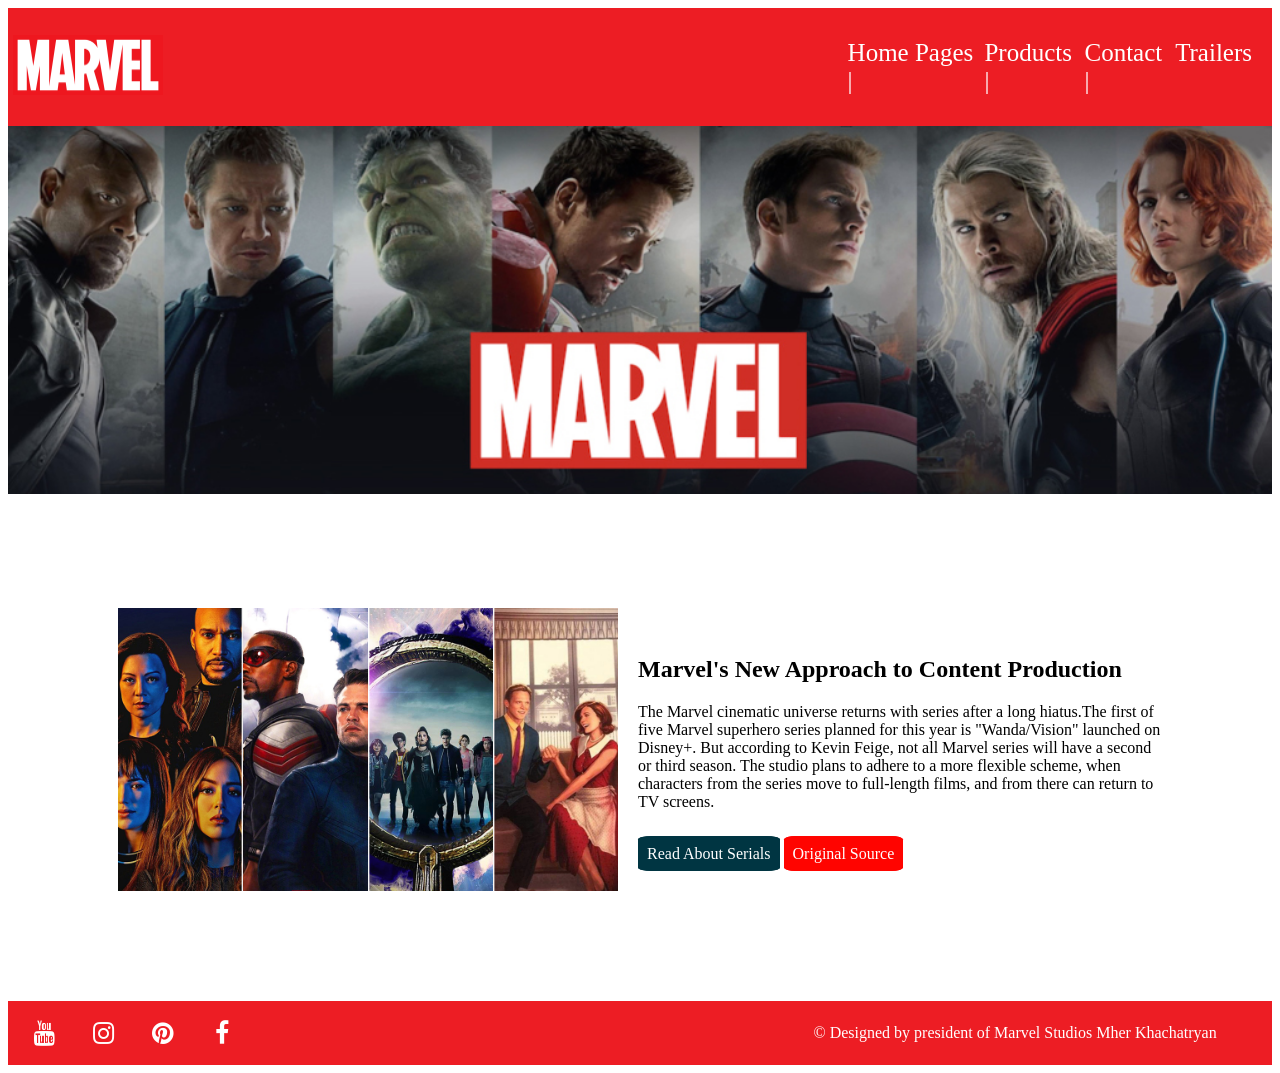
<file: Marvel fan web page/index.html>
<!DOCTYPE html>
<html>
<head>
	<link rel="stylesheet" href="https://cdnjs.cloudflare.com/ajax/libs/font-awesome/4.7.0/css/font-awesome.min.css">
	<link rel="stylesheet" type="text/css" href="CSS\style.css">
	<link rel="icon" type="images/jpeg" href="img/marvel_favicon.png">
	<title> Marvel.com | The Official Site for Marvel entertainment </title>
</head>
<body>	
	<div class="header">
		<a  href="https://www.marvel.com/"><img id="logo" src="img/1200px-MarvelLogo.svg.png"></a>	
		<ul>
			<li><a href="index.html">Home Pages |</a></li>
			<li><a href="products.html">Products |</a> </li>
			<li><a href="contact.html">Contact |</a></li>
			<li><a href="Trailers.html">Trailers</a></li>		
		</ul> 
	</div>
	<!----------------------------------------------------HEADER END----------------------------------------------->


		<img id="avenger" src="img/avengers.jpg">
		<div class="main">
			<img src="img/serials-marvel-shows.jpeg">
			<div class="child">
			<h2>Marvel's New Approach to Content Production</h2>
			<p>The Marvel cinematic universe returns with series after a long hiatus.The first of five Marvel superhero series planned for this year is "Wanda/Vision" launched on Disney+. But according to Kevin Feige, not all Marvel series will have a second or third season. The studio plans to adhere to a more flexible scheme, when characters from the series move to full-length films, and from there can return to TV screens. </p> <br>
			<a href="products.html" id="blueBtn">Read About Serials</a>
			<a href="https://www.kinopoisk.ru/media/article/4003826/" id="redBtn">Original Source</a> 
			</div>
		</div>

<!----------------------------------------------------MAIN END----------------------------------------------->
	<div class="footer">
		<a href="http://youtube.com/marvel" class="fa fa-youtube"></a>
		<a href="http://instagram.com/marvel" class="fa fa-instagram"></a>
		<a href="https://www.pinterest.com/marvelofficial" class="fa fa-pinterest"></a>
		<a href="http://facebook.com/marvel" class="fa fa-facebook"></a>
		<p id="fEnd">© Designed by president of Marvel Studios Mher Khachatryan</p>
	</div>
<!----------------------------------------------------FOOTER END----------------------------------------------->	
</body>
</html>
</file>
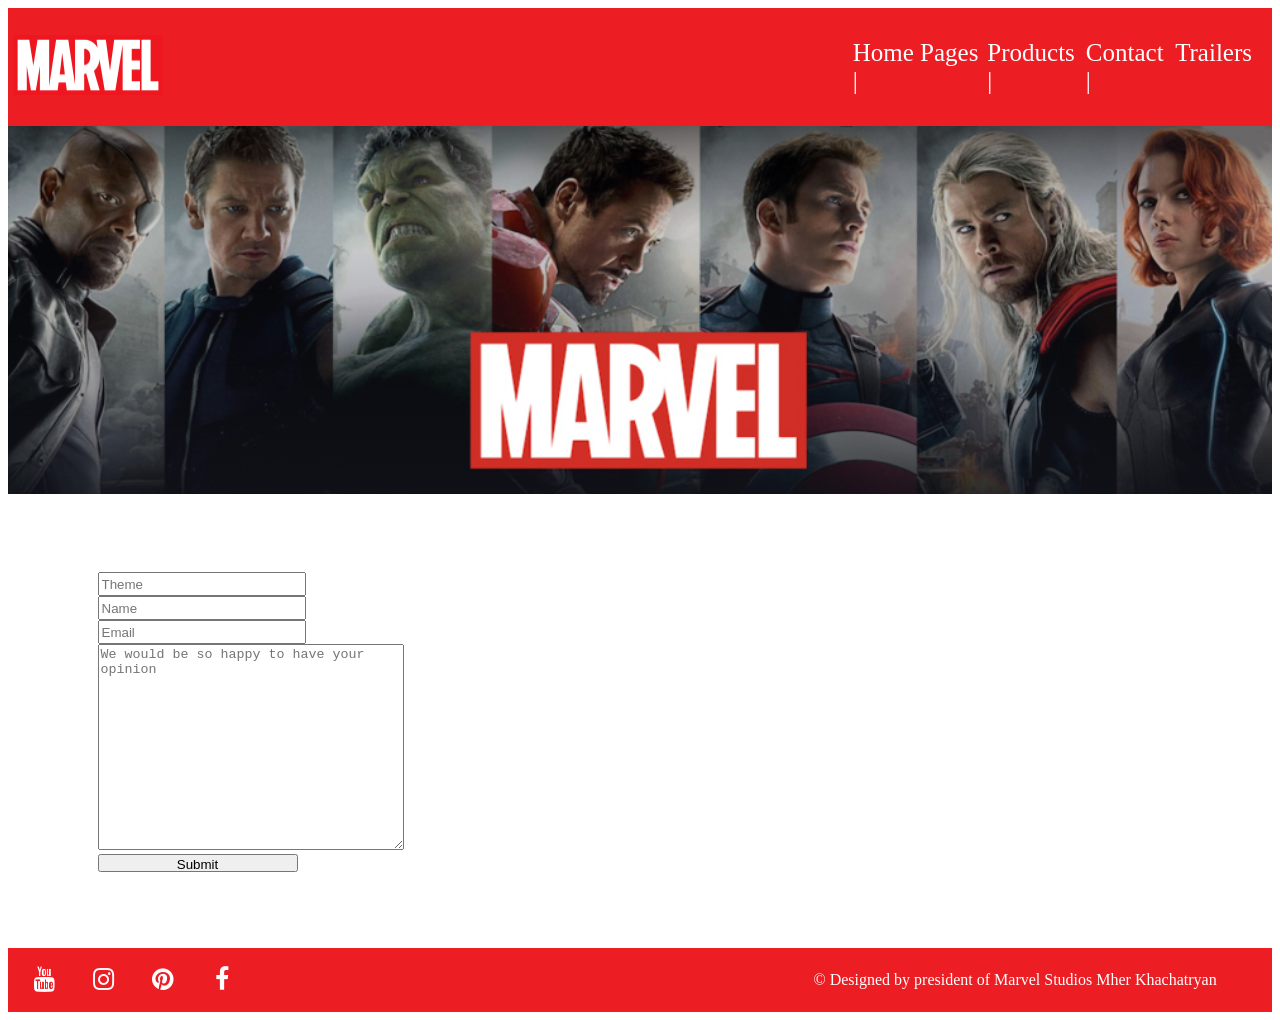
<file: Marvel fan web page/contact.html>
<!DOCTYPE html>
<html>
<head>
	<link rel="stylesheet"href="https://cdnjs.cloudflare.com/ajax/libs/font-awesome/4.7.0/css/font-awesome.min.css">
	<link rel="stylesheet" type="text/css" href="CSS\contact-style.css">
	<link rel="icon" type="images/jpeg" href="img/marvel_favicon.png">
	<title> Marvel.com | The Official Site for Marvel entertainment </title>
</head>
<body>
	<div class="header">
		<a  href="https://www.marvel.com/"><img id="logo" src="img/1200px-MarvelLogo.svg.png"></a>	
		<ul>
			<li><a href="index.html">Home Pages |</a></li>
			<li><a href="products.html">Products |</a> </li>
			<li><a href="contact.html">Contact |</a></li>
			<li><a href="Trailers.html">Trailers</a></li>		
		</ul> 
	</div>
<!----------------------------------------------------HEADER END-------------------------------------------------->
	<img id="avenger" src="img/avengers.jpg">
	<div class="main">
		<form action="#">
			<input type="text" placeholder="Theme">
			<br>
			<input type="email" placeholder="Name">
			<br>
			<input type="password" placeholder="Email">
			<br>
			<textarea placeholder="We would be so happy to have your opinion"></textarea>
			<br>
			<input type="submit">
		</form>
		<iframe src="https://www.google.com/maps/embed?pb=!1m18!1m12!1m3!1d761.890959130393!2d44.47943682918607!3d40.19651912309514!2m3!1f0!2f0!3f0!3m2!1i1024!2i768!4f13.1!3m3!1m2!1s0x406abd719b57919b%3A0x6f5b51aee4e64196!2z0KLRg9C80L4!5e0!3m2!1sru!2s!4v1615459229283!5m2!1sru!2s" width="600" height="450" style="border:0;" allowfullscreen="" loading="lazy"></iframe>
	</div>

<!----------------------------------------------------MAIN END----------------------------------------------->

	<div class="footer">
		<a href="http://youtube.com/marvel" class="fa fa-youtube"></a>
		<a href="http://instagram.com/marvel" class="fa fa-instagram"></a>
		<a href="https://www.pinterest.com/marvelofficial" class="fa fa-pinterest"></a>
		<a href="http://facebook.com/marvel" class="fa fa-facebook"></a>
		<p id="fEnd">© Designed by president of Marvel Studios Mher Khachatryan</p>
	</div>

<!----------------------------------------------------FOOTER END----------------------------------------------->

</body>
</html>
</file>
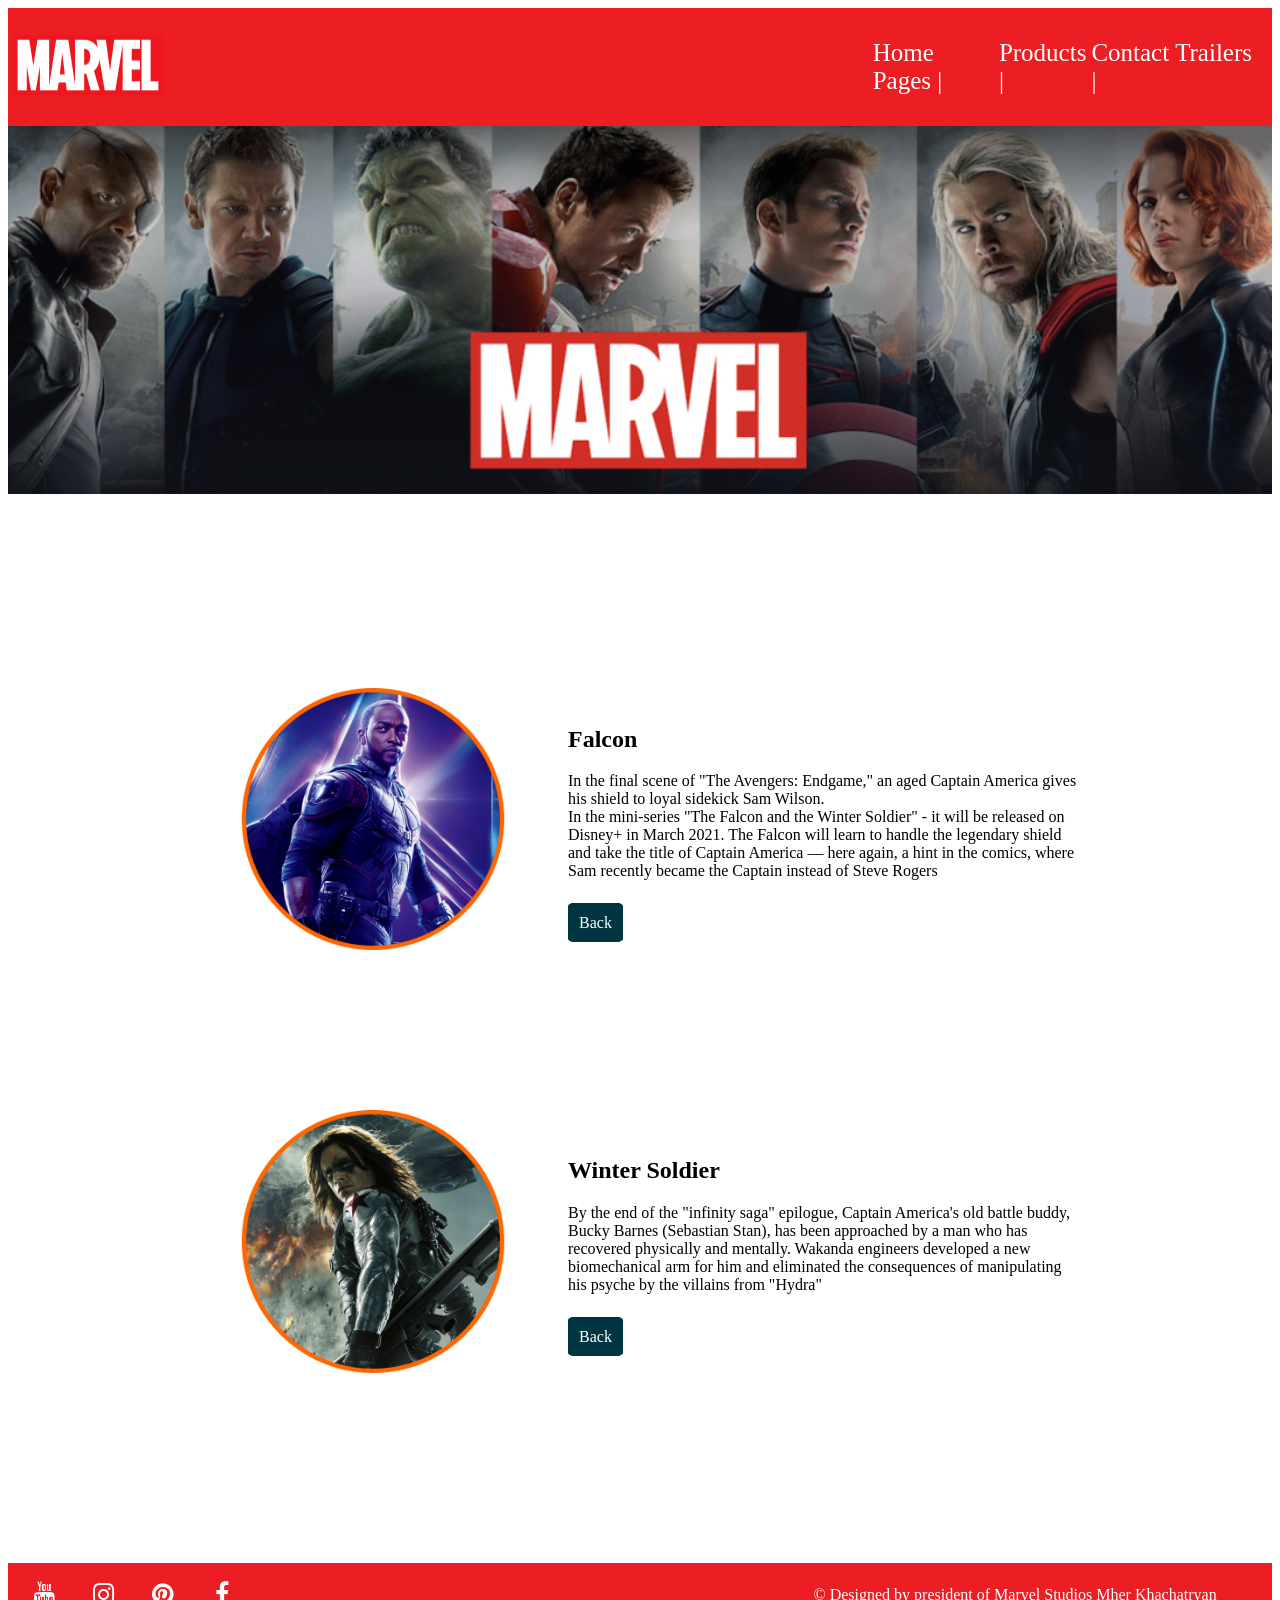
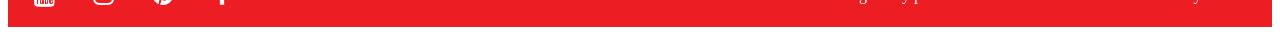
<file: Marvel fan web page/Fsingle.html>
<!DOCTYPE html>
<html>
<head>
	<link rel="stylesheet"href="https://cdnjs.cloudflare.com/ajax/libs/font-awesome/4.7.0/css/font-awesome.min.css">
	<link rel="stylesheet" type="text/css" href="CSS\Fsingle.css">
	<link rel="icon" type="images/jpeg" href="img/marvel_favicon.png">
	<title> Marvel.com | The Official Site for Marvel entertainment </title>
</head>
<body>
	<div class="header">
		<a  href="https://www.marvel.com/"><img id="logo" src="img/1200px-MarvelLogo.svg.png"></a>	
		<ul>
			<li><a href="index.html">Home Pages |</a></li>
			<li><a href="products.html">Products |</a> </li>
			<li><a href="contact.html">Contact |</a></li>
			<li><a href="Trailers.html">Trailers</a></li>		
		</ul> 
	</div>
<!----------------------------------------------------HEADER END-------------------------------------------------->
	<img id="avenger" src="img/avengers.jpg">
	<div class="main">
		<div class="falcon">
			<img src="img/960.png">
			<div class="child">
				<h2>Falcon</h2>
				<p>In the final scene of "The Avengers: Endgame," an aged Captain America gives his shield to loyal sidekick Sam Wilson.<br>In the mini-series "The Falcon and the Winter Soldier" - it will be released on Disney+ in March 2021. The Falcon will learn to handle the legendary shield and take the title of Captain America — here again, a hint in the comics, where Sam recently became the Captain instead of Steve Rogers </p> <br>
				<a href="products.html" id="blueBtn">Back</a>
			</div>
		</div>
		<div class="winter">
			<img src="img/90.png">
			<div class="child">
				<h2>Winter Soldier</h2>
				<p>By the end of the "infinity saga" epilogue, Captain America's old battle buddy, Bucky Barnes (Sebastian Stan), has been approached by a man who has recovered physically and mentally. Wakanda engineers developed a new biomechanical arm for him and eliminated the consequences of manipulating his psyche by the villains from "Hydra" </p> <br>
				<a href="products.html" id="blueBtn">Back</a>
			</div>
		</div>
			
		</div>
<!----------------------------------------------------MAIN END----------------------------------------------->
	<div class="footer">
		<a href="http://youtube.com/marvel" class="fa fa-youtube"></a>
		<a href="http://instagram.com/marvel" class="fa fa-instagram"></a>
		<a href="https://www.pinterest.com/marvelofficial" class="fa fa-pinterest"></a>
		<a href="http://facebook.com/marvel" class="fa fa-facebook"></a>
		<p id="fEnd">© Designed by president of Marvel Studios Mher Khachatryan</p>
	</div>

<!----------------------------------------------------FOOTER END----------------------------------------------->
</body>
</html>
</file>
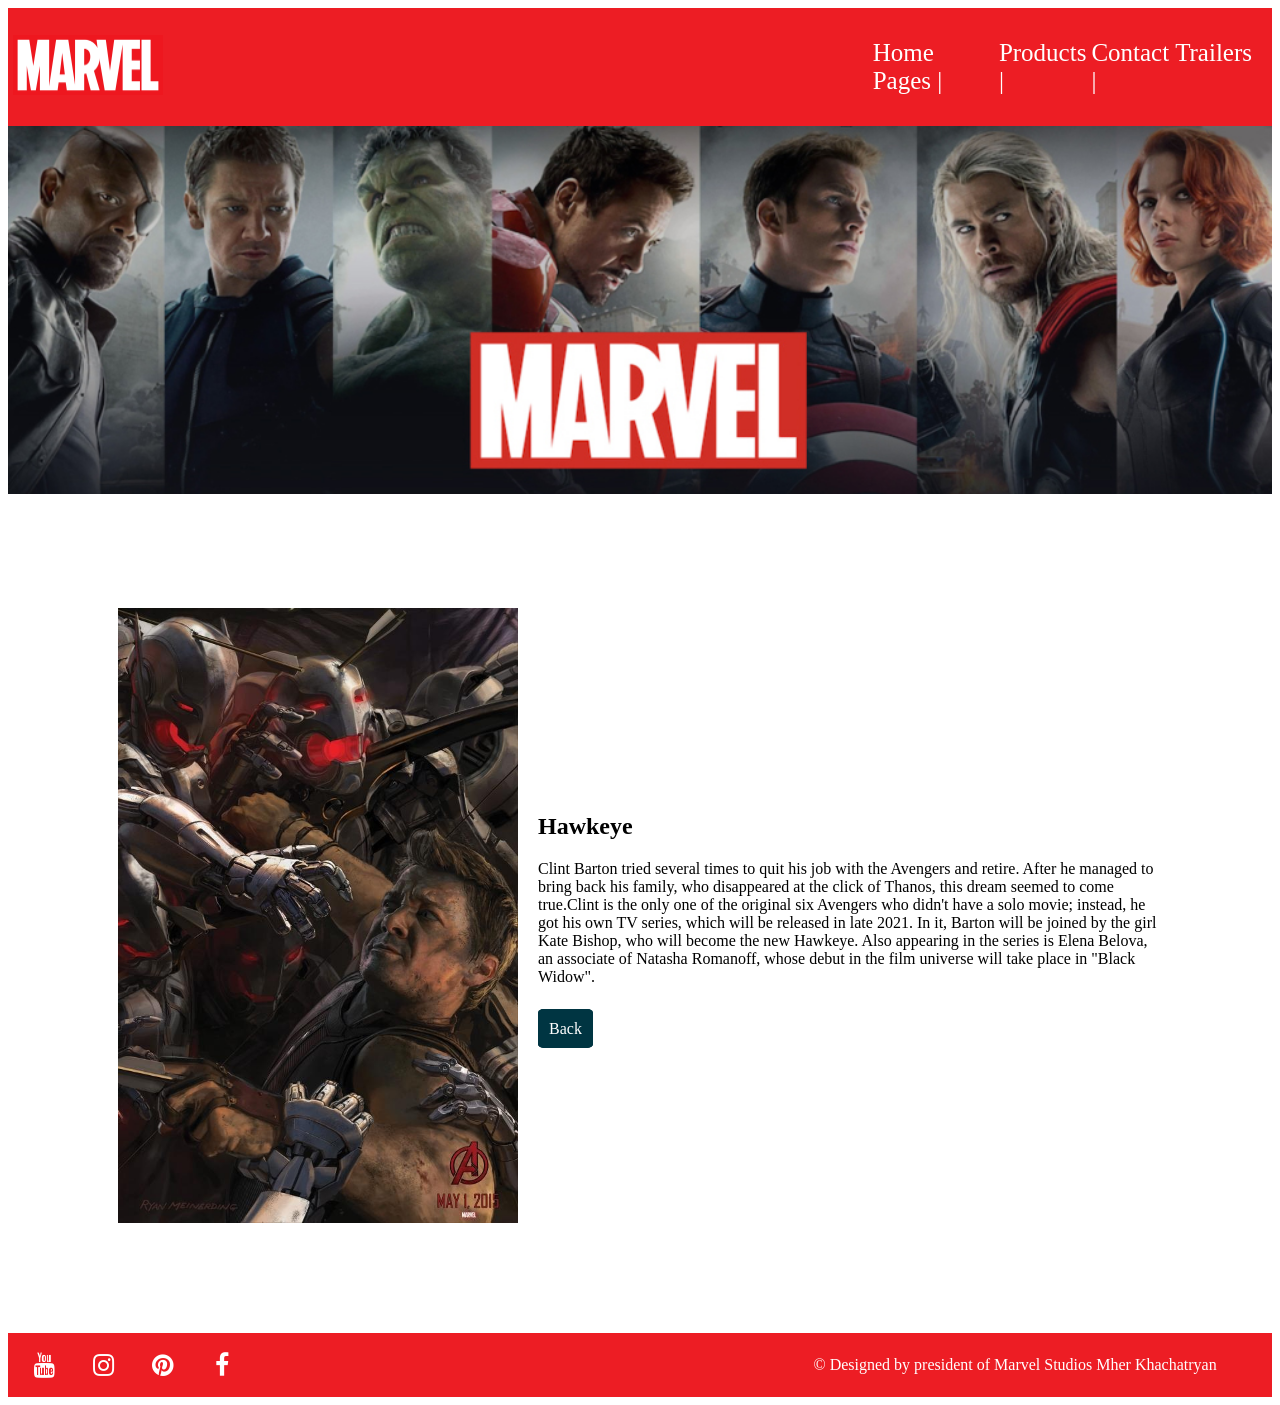
<file: Marvel fan web page/Hsingle.html>
<!DOCTYPE html>
<html>
<head>
	<link rel="stylesheet"href="https://cdnjs.cloudflare.com/ajax/libs/font-awesome/4.7.0/css/font-awesome.min.css">
	<link rel="stylesheet" type="text/css" href="CSS\Hsingle.css">
	<link rel="icon" type="images/jpeg" href="img/marvel_favicon.png">
	<title> Marvel.com | The Official Site for Marvel entertainment </title>
</head>
<body>
	<div class="header">
		<a  href="https://www.marvel.com/"><img id="logo" src="img/1200px-MarvelLogo.svg.png"></a>	
		<ul>
			<li><a href="index.html">Home Pages |</a></li>
			<li><a href="products.html">Products |</a> </li>
			<li><a href="contact.html">Contact |</a></li>
			<li><a href="Trailers.html">Trailers</a></li>		
		</ul> 
	</div>
<!----------------------------------------------------HEADER END-------------------------------------------------->
	<img id="avenger" src="img/avengers.jpg">
	<div class="main">
			<img src="img/Hawkeye.jpg">
			<div class="child">
				<h2>Hawkeye</h2>
				<p>Clint Barton tried several times to quit his job with the Avengers and retire. After he managed to bring back his family, who disappeared at the click of Thanos, this dream seemed to come true.Clint is the only one of the original six Avengers who didn't have a solo movie; instead, he got his own TV series, which will be released in late 2021. In it, Barton will be joined by the girl Kate Bishop, who will become the new Hawkeye. Also appearing in the series is Elena Belova, an associate of Natasha Romanoff, whose debut in the film universe will take place in "Black Widow".</p> <br>
				<a href="products.html" id="blueBtn">Back</a> <br>
			</div>
		</div>
<!----------------------------------------------------MAIN END----------------------------------------------->
	<div class="footer">
		<a href="http://youtube.com/marvel" class="fa fa-youtube"></a>
		<a href="http://instagram.com/marvel" class="fa fa-instagram"></a>
		<a href="https://www.pinterest.com/marvelofficial" class="fa fa-pinterest"></a>
		<a href="http://facebook.com/marvel" class="fa fa-facebook"></a>
		<p id="fEnd">© Designed by president of Marvel Studios Mher Khachatryan</p>
	</div>

<!----------------------------------------------------FOOTER END----------------------------------------------->
</body>
</html>
</file>
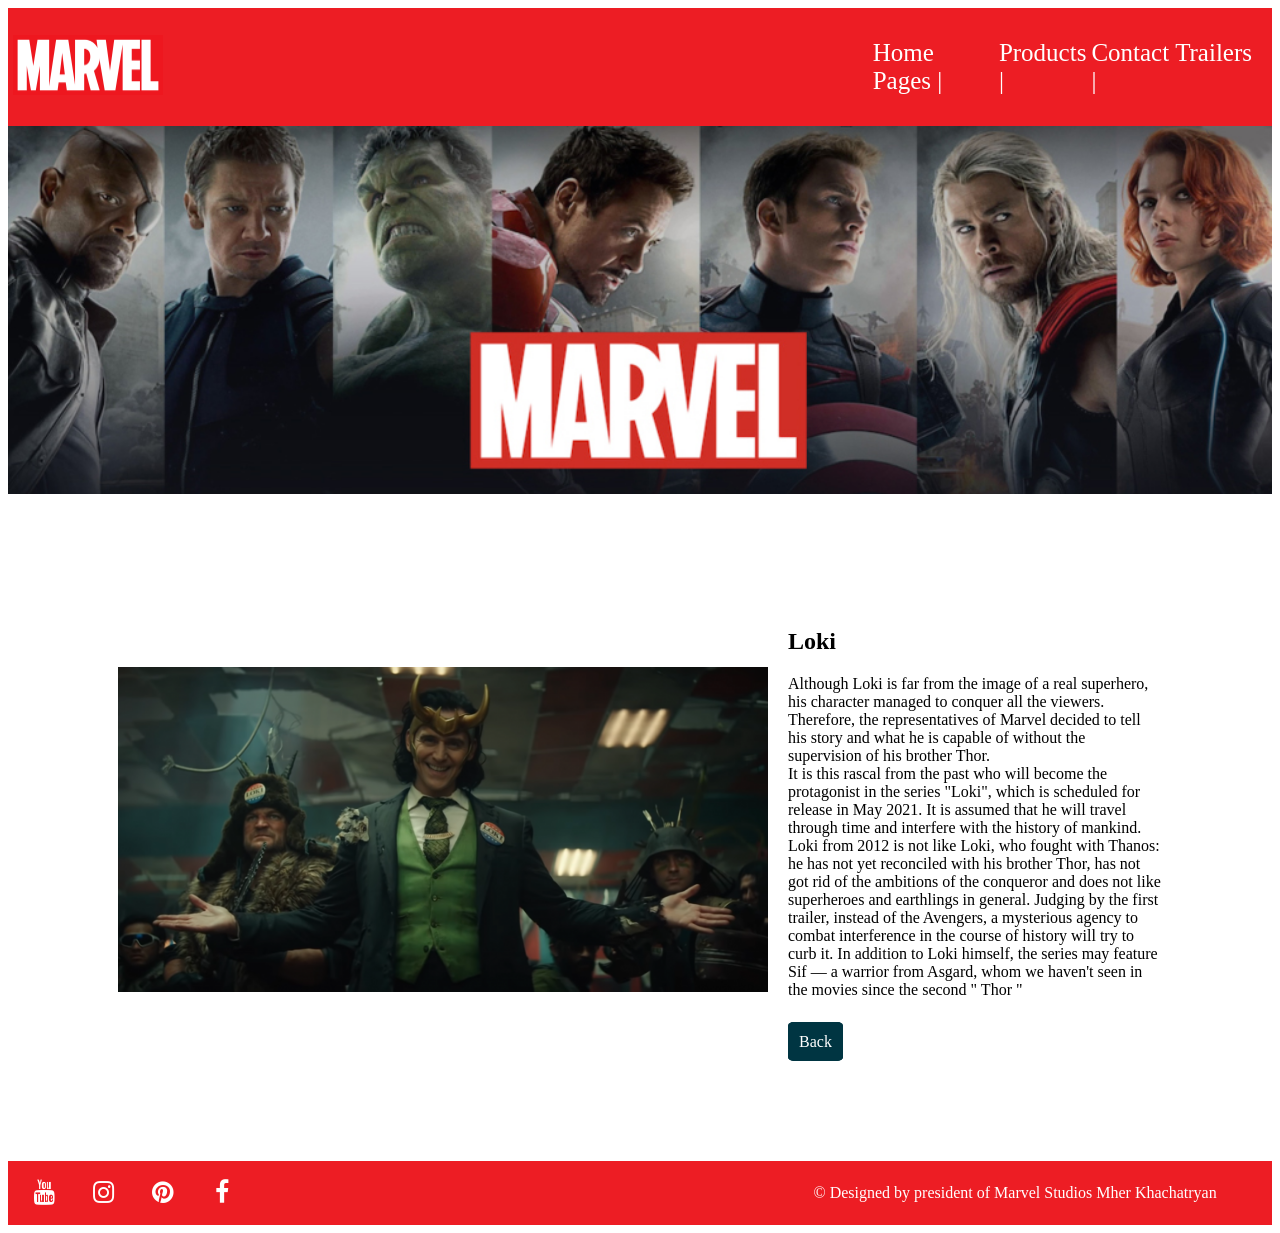
<file: Marvel fan web page/Lsingle.html>
<!DOCTYPE html>
<html>
<head>
	<link rel="stylesheet"href="https://cdnjs.cloudflare.com/ajax/libs/font-awesome/4.7.0/css/font-awesome.min.css">
	<link rel="stylesheet" type="text/css" href="CSS\Lsingle.css">
	<link rel="icon" type="images/jpeg" href="img/marvel_favicon.png">
	<title> Marvel.com | The Official Site for Marvel entertainment </title>
</head>
<body>
	<div class="header">
		<a  href="https://www.marvel.com/"><img id="logo" src="img/1200px-MarvelLogo.svg.png"></a>	
		<ul>
			<li><a href="index.html">Home Pages |</a></li>
			<li><a href="products.html">Products |</a> </li>
			<li><a href="contact.html">Contact |</a></li>
			<li><a href="single.html">Trailers</a></li>		
		</ul> 
	</div>
<!----------------------------------------------------HEADER END-------------------------------------------------->
	<img id="avenger" src="img/avengers.jpg">
	<div class="main">
			<img src="img/Loki_Disney-_Marvel_Tom_Hiddleston-buffed_b2article_artwork.png">
			<div class="child">
				<h2>Loki</h2>
				<p>Although Loki is far from the image of a real superhero, his character managed to conquer all the viewers. Therefore, the representatives of Marvel decided to tell his story and what he is capable of without the supervision of his brother Thor. <br> It is this rascal from the past who will become the protagonist in the series "Loki", which is scheduled for release in May 2021. It is assumed that he will travel through time and interfere with the history of mankind. Loki from 2012 is not like Loki, who fought with Thanos: he has not yet reconciled with his brother Thor, has not got rid of the ambitions of the conqueror and does not like superheroes and earthlings in general. Judging by the first trailer, instead of the Avengers, a mysterious agency to combat interference in the course of history will try to curb it. In addition to Loki himself, the series may feature Sif — a warrior from Asgard, whom we haven't seen in the movies since the second " Thor "</p> <br>
				<a href="products.html" id="blueBtn">Back</a>
			</div>
	</div>
	
<!----------------------------------------------------MAIN END----------------------------------------------->
	<div class="footer">
		<a href="http://youtube.com/marvel" class="fa fa-youtube"></a>
		<a href="http://instagram.com/marvel" class="fa fa-instagram"></a>
		<a href="https://www.pinterest.com/marvelofficial" class="fa fa-pinterest"></a>
		<a href="http://facebook.com/marvel" class="fa fa-facebook"></a>
		<p id="fEnd">© Designed by president of Marvel Studios Mher Khachatryan</p>
	</div>

<!----------------------------------------------------FOOTER END----------------------------------------------->
</body>
</html>
</file>
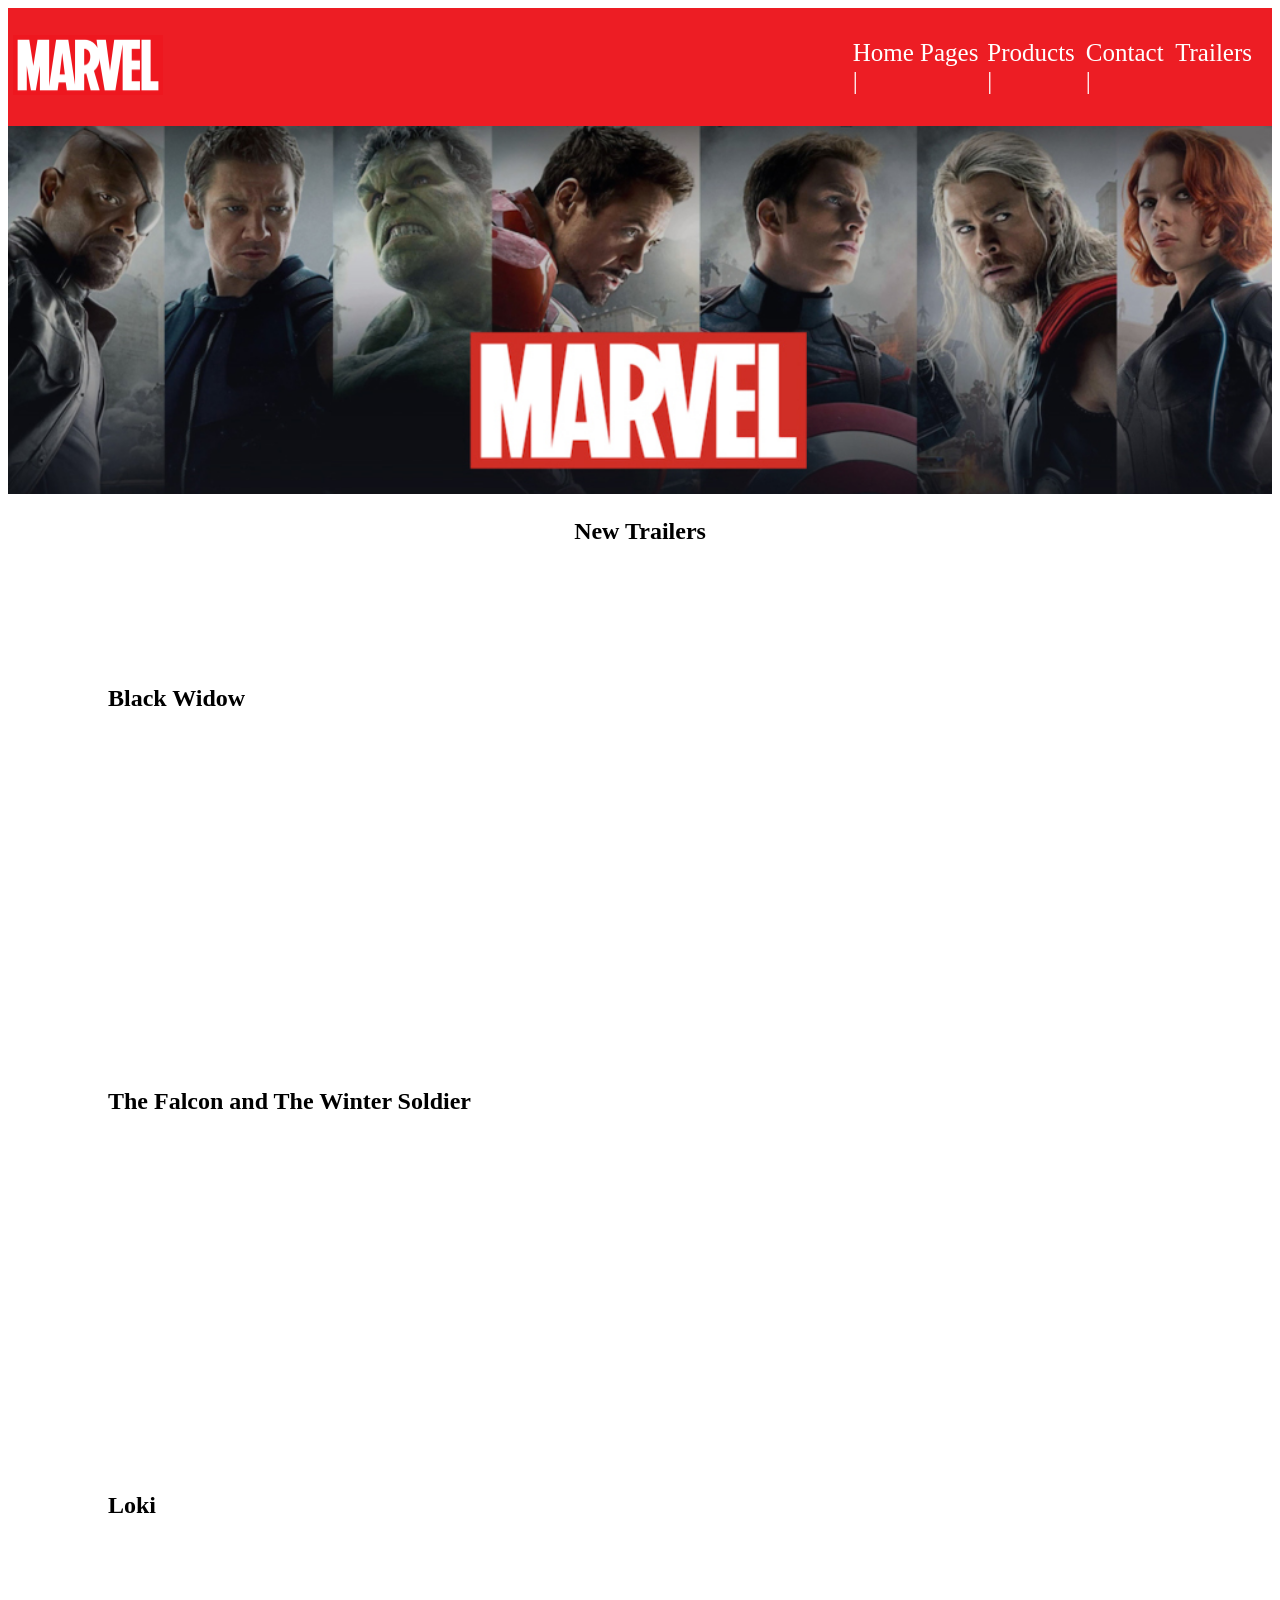
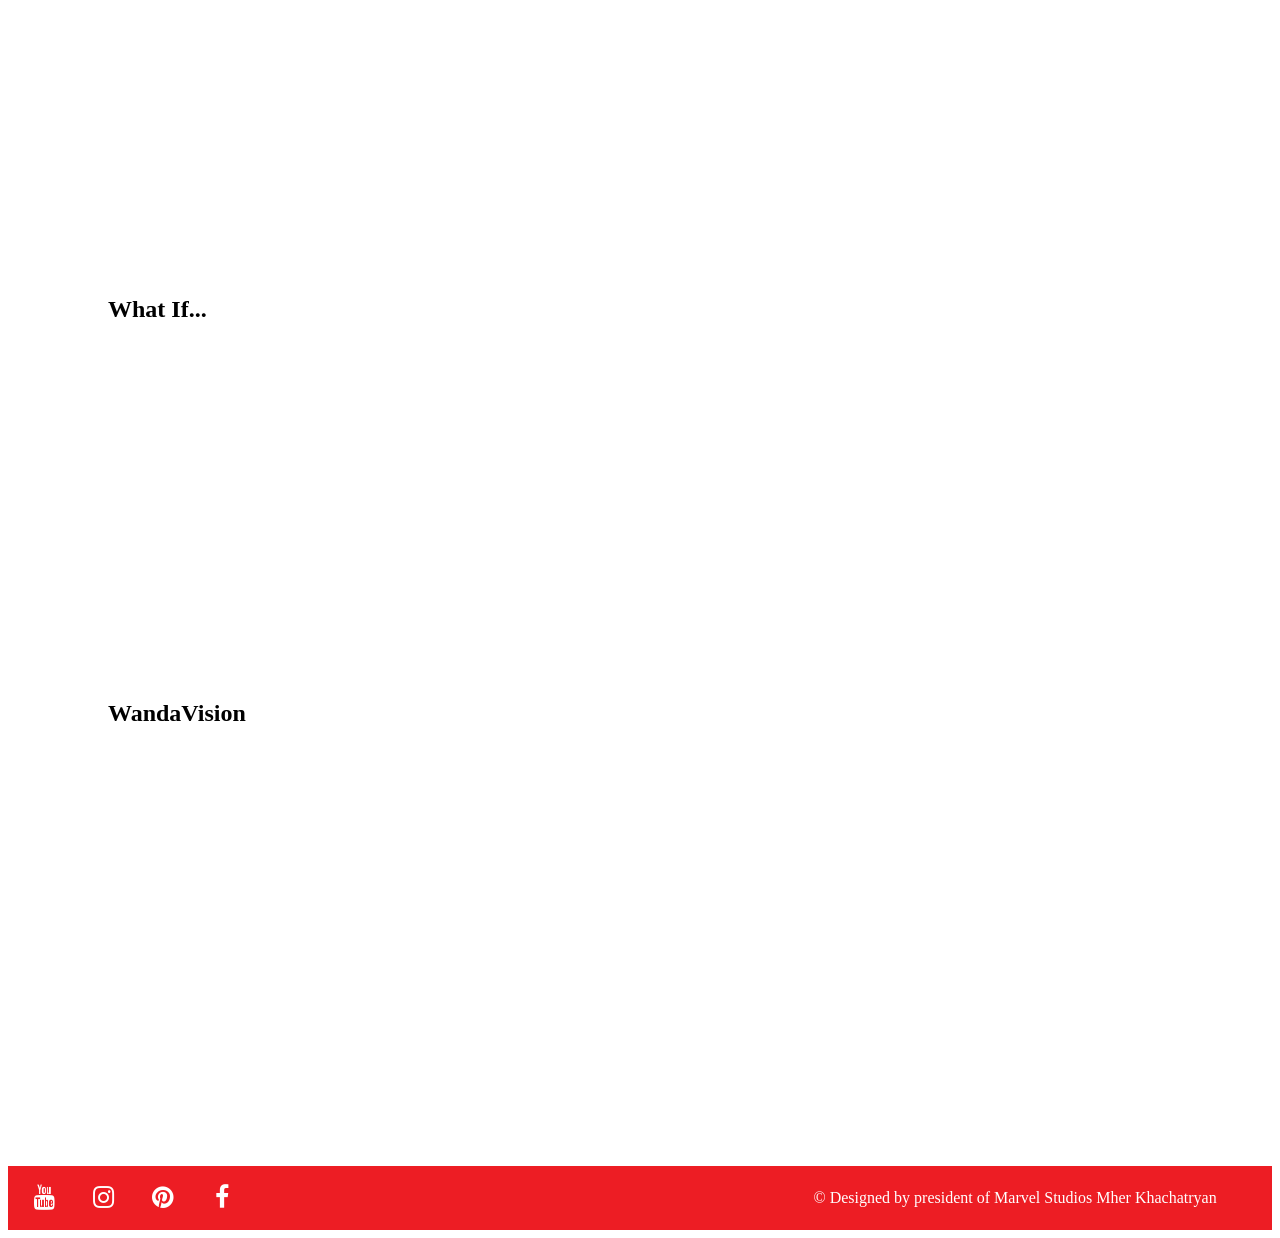
<file: Marvel fan web page/Trailers.html>
<!DOCTYPE html>
<html>
<head>
	<link rel="stylesheet"href="https://cdnjs.cloudflare.com/ajax/libs/font-awesome/4.7.0/css/font-awesome.min.css">
	<link rel="stylesheet" type="text/css" href="CSS\Trailers-style.css">
	<link rel="icon" type="images/jpeg" href="img/marvel_favicon.png">
	<title> Marvel.com | The Official Site for Marvel entertainment </title>
</head>
<body>
	<div class="header">
		<a  href="https://www.marvel.com/"><img id="logo" src="img/1200px-MarvelLogo.svg.png"></a>	
		<ul>
			<li><a href="index.html">Home Pages |</a></li>
			<li><a href="products.html">Products |</a> </li>
			<li><a href="contact.html">Contact |</a></li>
			<li><a href="Trailers.html">Trailers</a></li>		
		</ul> 
	</div>
<!----------------------------------------------------HEADER END-------------------------------------------------->
	
	<img id="avenger" src="img/avengers.jpg">
	<h2 id="title">New Trailers</h2>
	<div class="main">
		<h2>Black Widow</h2>
		<iframe width="560" height="315" src="https://www.youtube.com/embed/ybji16u608U" frameborder="0" allow="accelerometer; autoplay; clipboard-write; encrypted-media; gyroscope; picture-in-picture" allowfullscreen></iframe> <br><br>
		<h2>The Falcon and The Winter Soldier</h2>
		<iframe width="560" height="315" src="https://www.youtube.com/embed/cbCwDNFmSUU" frameborder="0" allow="accelerometer; autoplay; clipboard-write; encrypted-media; gyroscope; picture-in-picture" allowfullscreen></iframe> <br><br>
		<h2>Loki</h2>
		<iframe width="560" height="315" src="https://www.youtube.com/embed/bn33WXgEm64" frameborder="0" allow="accelerometer; autoplay; clipboard-write; encrypted-media; gyroscope; picture-in-picture" allowfullscreen></iframe> <br><br>
		<h2>What If...</h2>
		<iframe width="560" height="315" src="https://www.youtube.com/embed/72HvFU6ZDHI" frameborder="0" allow="accelerometer; autoplay; clipboard-write; encrypted-media; gyroscope; picture-in-picture" allowfullscreen></iframe> <br><br>
		<h2>WandaVision</h2>
		<iframe width="560" height="315" src="https://www.youtube.com/embed/UBhlqe2OTt4" frameborder="0" allow="accelerometer; autoplay; clipboard-write; encrypted-media; gyroscope; picture-in-picture" allowfullscreen></iframe>
	</div>
	
<!----------------------------------------------------MAIN END----------------------------------------------->
	<div class="footer">
		<a href="http://youtube.com/marvel" class="fa fa-youtube"></a>
		<a href="http://instagram.com/marvel" class="fa fa-instagram"></a>
		<a href="https://www.pinterest.com/marvelofficial" class="fa fa-pinterest"></a>
		<a href="http://facebook.com/marvel" class="fa fa-facebook"></a>
		<p id="fEnd">© Designed by president of Marvel Studios Mher Khachatryan</p>
	</div>

<!----------------------------------------------------FOOTER END----------------------------------------------->
</body>
</html>
</file>
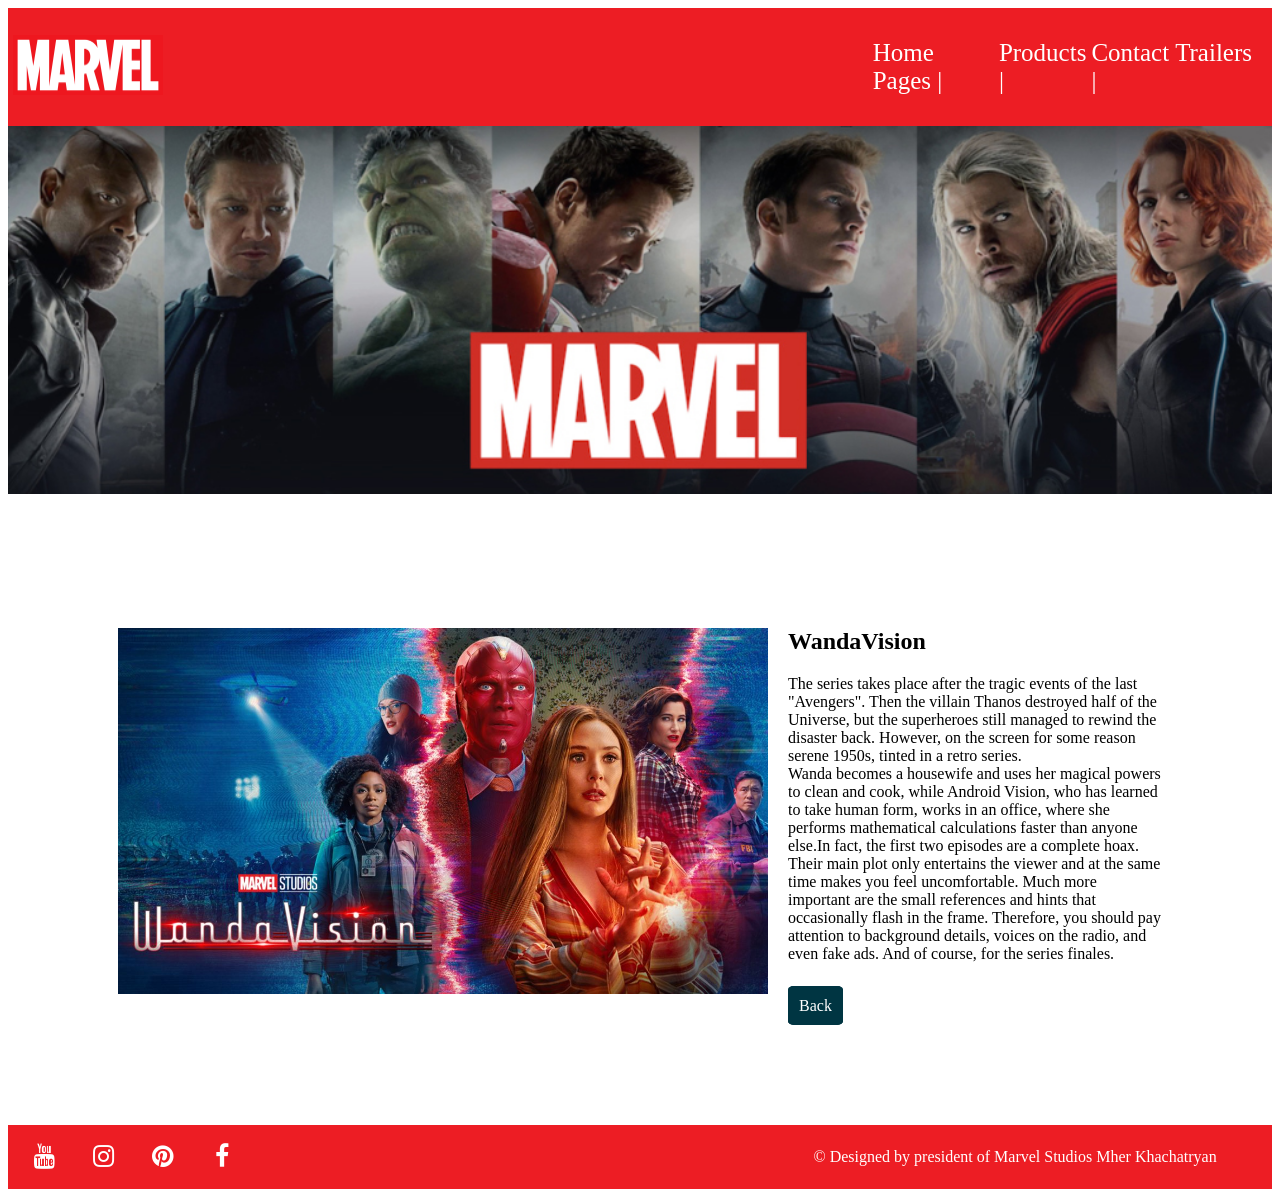
<file: Marvel fan web page/Wsingle.html>
<!DOCTYPE html>
<html>
<head>
	<link rel="stylesheet"href="https://cdnjs.cloudflare.com/ajax/libs/font-awesome/4.7.0/css/font-awesome.min.css">
	<link rel="stylesheet" type="text/css" href="CSS\Wsingle.css">
	<link rel="icon" type="images/jpeg" href="img/marvel_favicon.png">
	<title> Marvel.com | The Official Site for Marvel entertainment </title>
</head>
<body>
	<div class="header">
		<a  href="https://www.marvel.com/"><img id="logo" src="img/1200px-MarvelLogo.svg.png"></a>	
		<ul>
			<li><a href="index.html">Home Pages |</a></li>
			<li><a href="products.html">Products |</a> </li>
			<li><a href="contact.html">Contact |</a></li>
			<li><a href="Trailers.html">Trailers</a></li>		
		</ul> 
	</div>
<!----------------------------------------------------HEADER END-------------------------------------------------->
	<img id="avenger" src="img/avengers.jpg">
	<div class="main">
			<img src="img/scale.jpg">
			<div class="child">
			<h2>WandaVision</h2>
			<p>The series takes place after the tragic events of the last "Avengers". Then the villain Thanos destroyed half of the Universe, but the superheroes still managed to rewind the disaster back. However, on the screen for some reason serene 1950s, tinted in a retro series. <br> 
			Wanda becomes a housewife and uses her magical powers to clean and cook, while Android Vision, who has learned to take human form, works in an office, where she performs mathematical calculations faster than anyone else.In fact, the first two episodes are a complete hoax. Their main plot only entertains the viewer and at the same time makes you feel uncomfortable. Much more important are the small references and hints that occasionally flash in the frame. Therefore, you should pay attention to background details, voices on the radio, and even fake ads. And of course, for the series finales. </p> <br>
			<a href="products.html" id="blueBtn">Back</a>
			</div>
		</div>
<!----------------------------------------------------MAIN END----------------------------------------------->
	<div class="footer">
		<a href="http://youtube.com/marvel" class="fa fa-youtube"></a>
		<a href="http://instagram.com/marvel" class="fa fa-instagram"></a>
		<a href="https://www.pinterest.com/marvelofficial" class="fa fa-pinterest"></a>
		<a href="http://facebook.com/marvel" class="fa fa-facebook"></a>
		<p id="fEnd">© Designed by president of Marvel Studios Mher Khachatryan</p>
	</div>

<!----------------------------------------------------FOOTER END----------------------------------------------->
</body>
</html>
</file>
